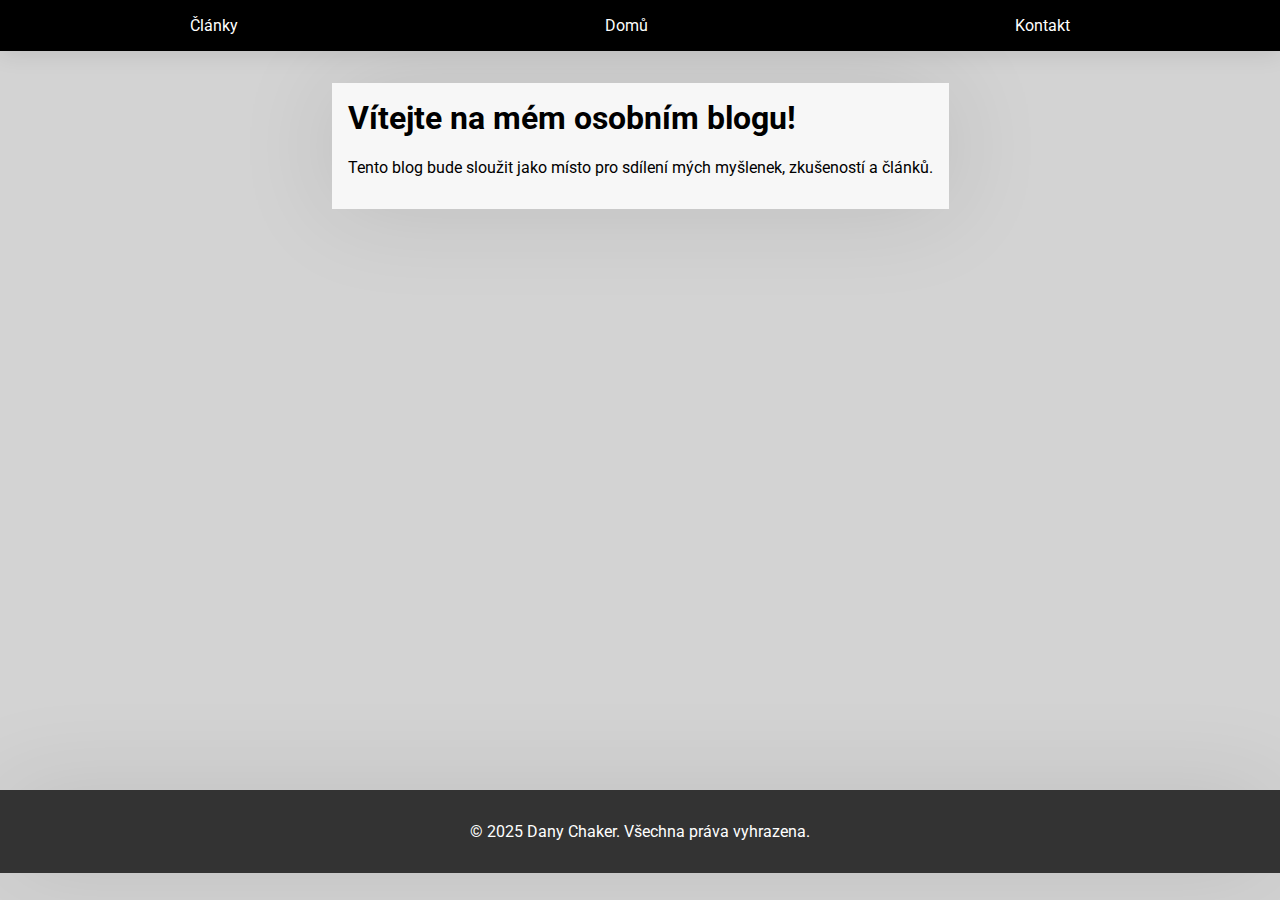
<file: PROJECT/Blog meh/index.html>
<!DOCTYPE html>
<html lang="cs">
<head>
    <title>My Website</title>
    <meta charset="UTF-8">
    <meta name="viewport" content="width=device-width, initial-scale=1.0">
    <link href="https://fonts.googleapis.com/css2?family=Roboto:wght@400;700&display=swap" rel="stylesheet">

    <title>Osobní blog</title>
    <link rel="stylesheet" href="styles.css">
</head>
<body>
    <header>
        <nav>
            <ul>
                <li><a href="clanky.html">Články</a></li>
                <li><a href="index.html">Domů</a></li>
                <li><a href="kontakt.html">Kontakt</a></li>
            </ul>
        </nav>
    </header>
    <main>
        <section>
            <h1>Vítejte na mém osobním blogu!</h1>
            <p>Tento blog bude sloužit jako místo pro sdílení mých myšlenek, zkušeností a článků.</p>
        </section>
    </main>
    <footer>
        <p>&copy; 2025 Dany Chaker. Všechna práva vyhrazena.</p>
    </footer>
</body>
</html>
</file>
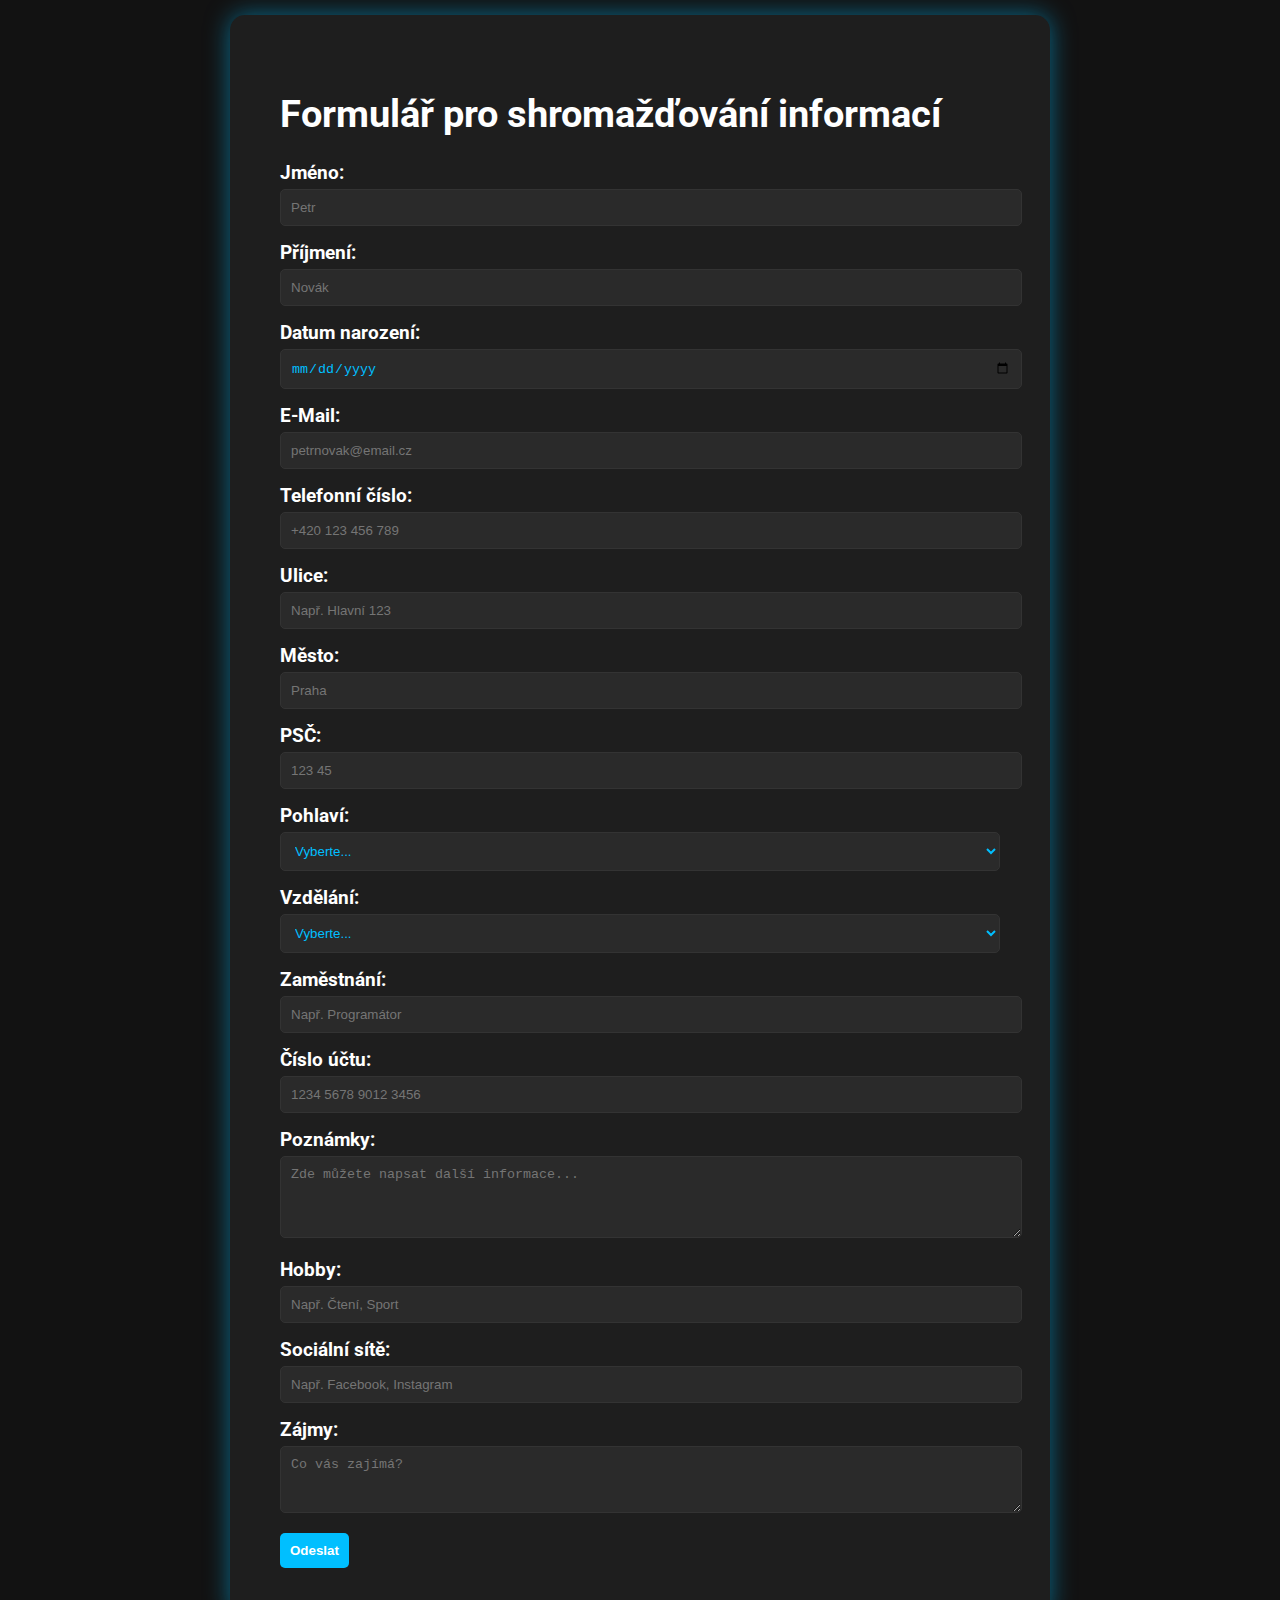
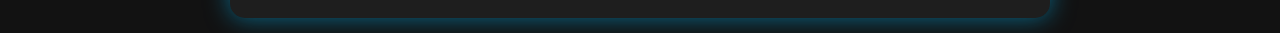
<file: HTML/formular_sigma.html>
<!DOCTYPE html>
<html lang="cs">
<head>
    <meta charset="UTF-8">
    <meta name="viewport" content="width=device-width, initial-scale=1.0">
    <title>Formulář pro shromažďování informací</title>
    <link href="https://fonts.googleapis.com/css2?family=Roboto:wght@400;700&display=swap" rel="stylesheet">
    <style>
        body {
            background-color: #121212;
            color: #ffffff;
            font-family: 'Roboto', sans-serif;
            text-align: center;
            margin: 0;
            padding: 0;
        }
        form {
            display: inline-block;
            background-color: #1e1e1e;
            font-size: larger;
            font-weight: bold;
            margin: 15px;
            padding: 50px;
            border-radius: 15px;
            width: 80vh;
            text-align: left;
            box-shadow: 0 0 25px rgba(0, 191, 255, 0.5);
        }
        div {
            margin-bottom: 15px;
        }
        label {
            display: block;
            margin-bottom: 5px;
            font-weight: 700;
        }
        input, select, textarea {
            width: 100%;
            padding: 10px;
            border-radius: 5px;
            border: 1px solid #333;
            background-color: #2a2a2a;
            color: deepskyblue;
        }
        input:focus, select:focus, textarea:focus {
            border-color: rgb(0, 191, 255);
            outline: none;
        }
        button {
            background-color: deepskyblue;
            color: white;
            padding: 10px;
            border: none;
            border-radius: 5px;
            cursor: pointer;
            font-weight: bold;
            margin-top: 15px;
            transition: background-color 0.3s;
            transition: transform 0.3s;
            margin: 0 auto;
            text-align: center;
        }
        button:hover {
            transform: scale(1.25);
            transition: transform 0.3s;
            box-shadow: 0 0 25px rgba(0, 191, 255, 0.5)
        }
    </style>
</head>
<body>
    <form>
        <h1>Formulář pro shromažďování informací</h1>
        
        <div>
            <label for="jmeno">Jméno:</label>
            <input type="text" id="jmeno" placeholder="Petr" required>
        </div>
        
        <div>
            <label for="prijmeni">Příjmení:</label>
            <input type="text" id="prijmeni" placeholder="Novák" required>
        </div>
        
        <div>
            <label for="narozeni">Datum narození:</label>
            <input type="date" id="narozeni" required>
        </div>
        
        <div>
            <label for="email">E-Mail:</label>
            <input type="email" id="email" placeholder="petrnovak@email.cz" required>
        </div>
        
        <div>
            <label for="telefon">Telefonní číslo:</label>
            <input type="tel" id="telefon" placeholder="+420 123 456 789" required>
        </div>
        
        <div>
            <label for="ulice">Ulice:</label>
            <input type="text" id="ulice" placeholder="Např. Hlavní 123" required>
        </div>
        <div>
            <label for="mesto">Město:</label>
            <input type="text" id="mesto" placeholder="Praha" required>
        </div>
        <div>
            <label for="psc">PSČ:</label>
            <input type="text" id="psc" placeholder="123 45" required>
        </div>
        
        <div>
            <label for="pohlavi">Pohlaví:</label>
            <select id="pohlavi" required>
                <option value="">Vyberte...</option>
                <option value="muz">Muž</option>
                <option value="zena">Žena</option>
                <option value="jine">Jiné</option>
            </select>
        </div>
        
        <div>
            <label for="vzdeleni">Vzdělání:</label>
            <select id="vzdeleni" required>
                <option value="">Vyberte...</option>
                <option value="zakladni">Základní</option>
                <option value="stredni">Střední</option>
                <option value="vyssi">Vyšší odborné</option>
                <option value="vysoke">Vysoké</option>
                <option value="jine">Jiné</option>
            </select>
        </div>
        
        <div>
            <label for="zamestnani">Zaměstnání:</label>
            <input type="text" id="zamestnani" placeholder="Např. Programátor" required>
        </div>
        
        <div>
            <label for="cislouctu">Číslo účtu:</label>
            <input type="text" id="cislouctu" placeholder="1234 5678 9012 3456" required>
        </div>
        
        <div>
            <label for="poznamka">Poznámky:</label>
            <textarea id="poznamka" rows="4" placeholder="Zde můžete napsat další informace..."></textarea>
        </div>
        
        <div>
            <label for="hobby">Hobby:</label>
            <input type="text" id="hobby" placeholder="Např. Čtení, Sport" required>
        </div>
        
        <div>
            <label for="socialni">Sociální sítě:</label>
            <input type="text" id="socialni" placeholder="Např. Facebook, Instagram" required>
        </div>
        
        <div>
            <label for="zajmy">Zájmy:</label>
            <textarea id="zajmy" rows="3" placeholder="Co vás zajímá?"></textarea>
        </div>
        
        <button type="submit" id="odeslat">Odeslat</button>
    </form>
</body>
</html>
</file>
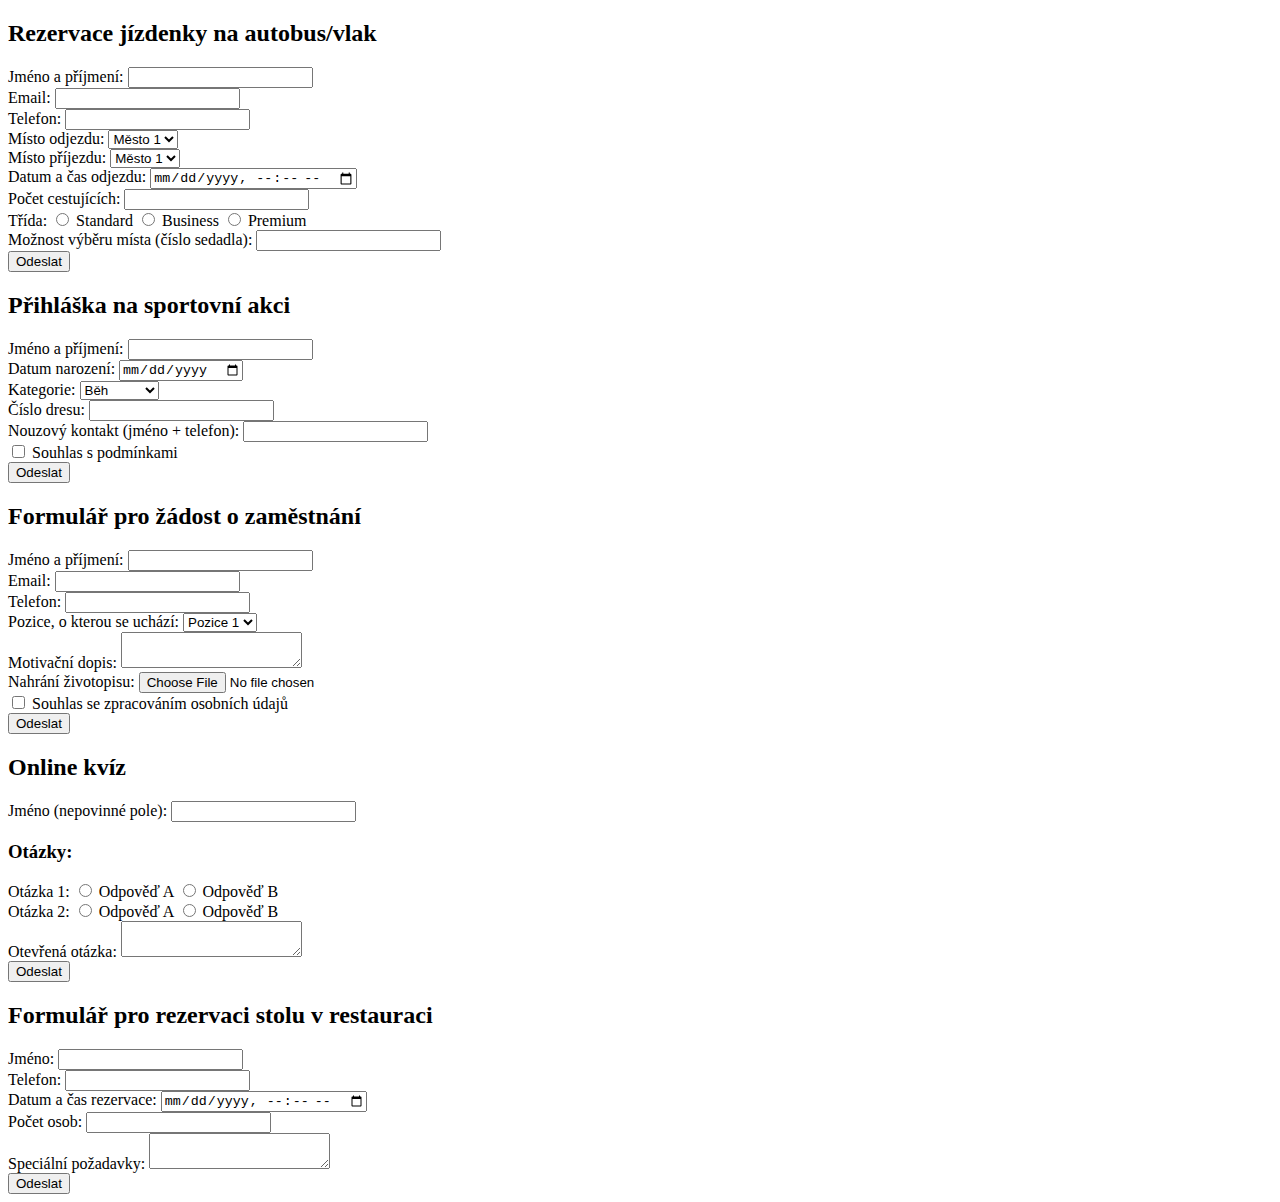
<file: HTML/formular_ukoly.html>
<!DOCTYPE html>
<html lang="cs">
<head>
    <meta charset="UTF-8">
    <meta name="viewport" content="width=device-width, initial-scale=1.0">
    <title>Formuláře</title>
</head>
<body>

<h2>Rezervace jízdenky na autobus/vlak</h2>
<form>
    <label for="name">Jméno a příjmení:</label>
    <input type="text" id="name" name="name" required><br>

    <label for="email">Email:</label>
    <input type="email" id="email" name="email" required><br>

    <label for="phone">Telefon:</label>
    <input type="tel" id="phone" name="phone" required><br>

    <label for="departure">Místo odjezdu:</label>
    <select id="departure" name="departure" required>
        <option value="mesto1">Město 1</option>
        <option value="mesto2">Město 2</option>
    </select><br>

    <label for="arrival">Místo příjezdu:</label>
    <select id="arrival" name="arrival" required>
        <option value="mesto1">Město 1</option>
        <option value="mesto2">Město 2</option>
    </select><br>

    <label for="date">Datum a čas odjezdu:</label>
    <input type="datetime-local" id="date" name="date" required><br>

    <label for="passengers">Počet cestujících:</label>
    <input type="number" id="passengers" name="passengers" required><br>

    <label>Třída:</label>
    <input type="radio" id="standard" name="class" value="standard" required>
    <label for="standard">Standard</label>
    <input type="radio" id="business" name="class" value="business">
    <label for="business">Business</label>
    <input type="radio" id="premium" name="class" value="premium">
    <label for="premium">Premium</label><br>

    <label for="seat">Možnost výběru místa (číslo sedadla):</label>
    <input type="text" id="seat" name="seat"><br>

    <button type="submit">Odeslat</button>
</form>

<h2>Přihláška na sportovní akci</h2>
<form>
    <label for="name">Jméno a příjmení:</label>
    <input type="text" id="name" name="name" required><br>

    <label for="dob">Datum narození:</label>
    <input type="date" id="dob" name="dob" required><br>

    <label for="category">Kategorie:</label>
    <select id="category" name="category" required>
        <option value="beh">Běh</option>
        <option value="plavani">Plavání</option>
        <option value="cyklistika">Cyklistika</option>
    </select><br>

    <label for="jersey">Číslo dresu:</label>
    <input type="text" id="jersey" name="jersey"><br>

    <label for="emergency_contact">Nouzový kontakt (jméno + telefon):</label>
    <input type="text" id="emergency_contact" name="emergency_contact" required><br>

    <input type="checkbox" id="terms" name="terms" required>
    <label for="terms">Souhlas s podmínkami</label><br>

    <button type="submit">Odeslat</button>
</form>

<h2>Formulář pro žádost o zaměstnání</h2>
<form>
    <label for="name">Jméno a příjmení:</label>
    <input type="text" id="name" name="name" required><br>

    <label for="email">Email:</label>
    <input type="email" id="email" name="email" required><br>

    <label for="phone">Telefon:</label>
    <input type="tel" id="phone" name="phone" required><br>

    <label for="position">Pozice, o kterou se uchází:</label>
    <select id="position" name="position" required>
        <option value="pozice1">Pozice 1</option>
        <option value="pozice2">Pozice 2</option>
    </select><br>

    <label for="cover_letter">Motivační dopis:</label>
    <textarea id="cover_letter" name="cover_letter" required></textarea><br>

    <label for="resume">Nahrání životopisu:</label>
    <input type="file" id="resume" name="resume" required><br>

    <input type="checkbox" id="data_processing" name="data_processing" required>
    <label for="data_processing">Souhlas se zpracováním osobních údajů</label><br>

    <button type="submit">Odeslat</button>
</form>

<h2>Online kvíz</h2>
<form>
    <label for="name">Jméno (nepovinné pole):</label>
    <input type="text" id="name" name="name"><br>

    <h3>Otázky:</h3>
    <label for="question1">Otázka 1:</label>
    <input type="radio" id="q1a" name="question1" value="a">
    <label for="q1a">Odpověď A</label>
    <input type="radio" id="q1b" name="question1" value="b">
    <label for="q1b">Odpověď B</label><br>

    <label for="question2">Otázka 2:</label>
    <input type="radio" id="q2a" name="question2" value="a">
    <label for="q2a">Odpověď A</label>
    <input type="radio" id="q2b" name="question2" value="b">
    <label for="q2b">Odpověď B</label><br>

    <label for="open_question">Otevřená otázka:</label>
    <textarea id="open_question" name="open_question"></textarea><br>

    <button type="submit">Odeslat</button>
</form>

<h2>Formulář pro rezervaci stolu v restauraci</h2>
<form>
    <label for="name">Jméno:</label>
    <input type="text" id="name" name="name" required><br>

    <label for="phone">Telefon:</label>
    <input type="tel" id="phone" name="phone" required><br>

    <label for="reservation_date">Datum a čas rezervace:</label>
    <input type="datetime-local" id="reservation_date" name="reservation_date" required><br>

    <label for="number_of_people">Počet osob:</label>
    <input type="number" id="number_of_people" name="number_of_people" required><br>

    <label for="special_requests">Speciální požadavky:</label>
    <textarea id="special_requests" name="special_requests"></textarea><br>

    <button type="submit">Odeslat</button>
</form>

</body>
</html>
</file>
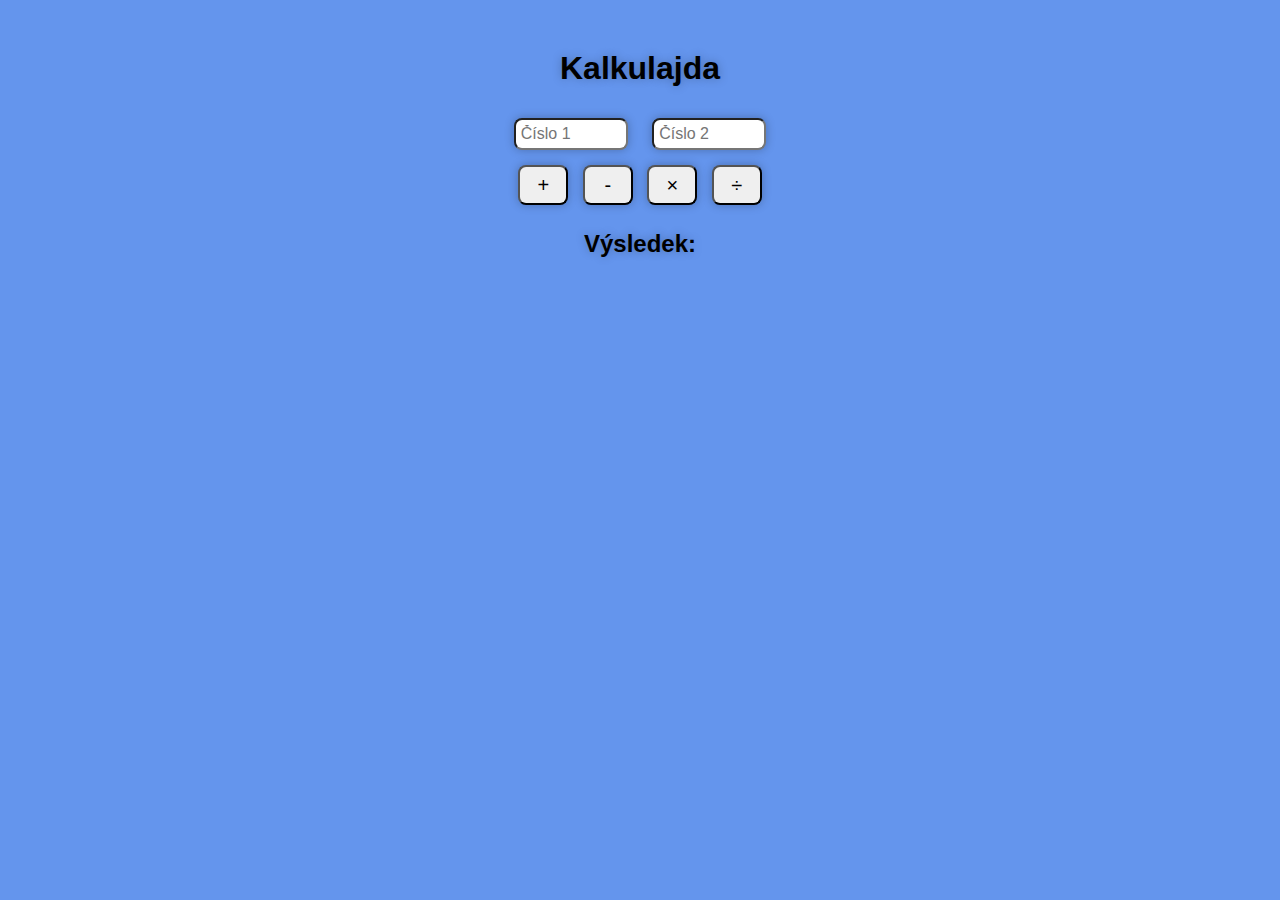
<file: HTML/kalkulajda.html>
<!DOCTYPE html>
<html lang="cs">
<head>
    <meta charset="UTF-8">
    <meta name="viewport" content="width=device-width, initial-scale=1.0">
    <title>Kalkulajda</title>
    <style>
        body {
            font-family: Arial, sans-serif;
            text-align: center;
            margin-top: 50px;
            background-color: cornflowerblue;
            text-shadow: 0 0 10px rgba(0, 0, 0, 0.25);
        }
        input {
            width: 100px;
            margin: 10px;
            padding: 5px;
            font-size: 16px;
            border-radius: 8px;
            box-shadow: 0 0 10px rgba(0, 0, 0, 0.25);
        }
            button {
            width: 50px;
            height: 40px;
            margin: 5px;
            font-size: 20px;
            cursor: pointer;
            border-radius: 8px;
            box-shadow: 0 0 10px rgba(0, 0, 0, 0.25);
        }
        #result {
            margin-top: 20px;
            font-size: 24px;
            font-weight: bold;
        }
    </style>
    <script>
        function calculate(operator) {
            const num1 = parseFloat(document.getElementById('num1').value);
            const num2 = parseFloat(document.getElementById('num2').value);
            let result;

            if (isNaN(num1) || isNaN(num2)) {
                result = 'Zadejte prosím obě čísla!';
            }
            else {
                switch (operator) {
                    case '+':
                        result = num1 + num2;
                        break;
                    case '-':
                        result = num1 - num2;
                        break;
                    case '*':
                        result = num1 * num2;
                        break;
                    case '/':
                        if (num2 === 0) {
                        result = 'Nelze dělit nulou!';
                        }
                        else {
                        result = num1 / num2;
                        }
                        break;
                    default:
                        result = 'Neplatná operace';
                }
            }
            document.getElementById('result').textContent = 'Výsledek: ' + result;
        }
    </script>
</head>
<body>
    <h1>Kalkulajda</h1>

    <input type="number" id="num1" placeholder="Číslo 1">
    <input type="number" id="num2" placeholder="Číslo 2">
    <div>
        <button onclick="calculate('+')">+</button>
        <button onclick="calculate('-')">-</button>
        <button onclick="calculate('*')">×</button>
        <button onclick="calculate('/')">÷</button>
    </div>

    <div id="result">Výsledek: </div>


</body>
</html>
</file>
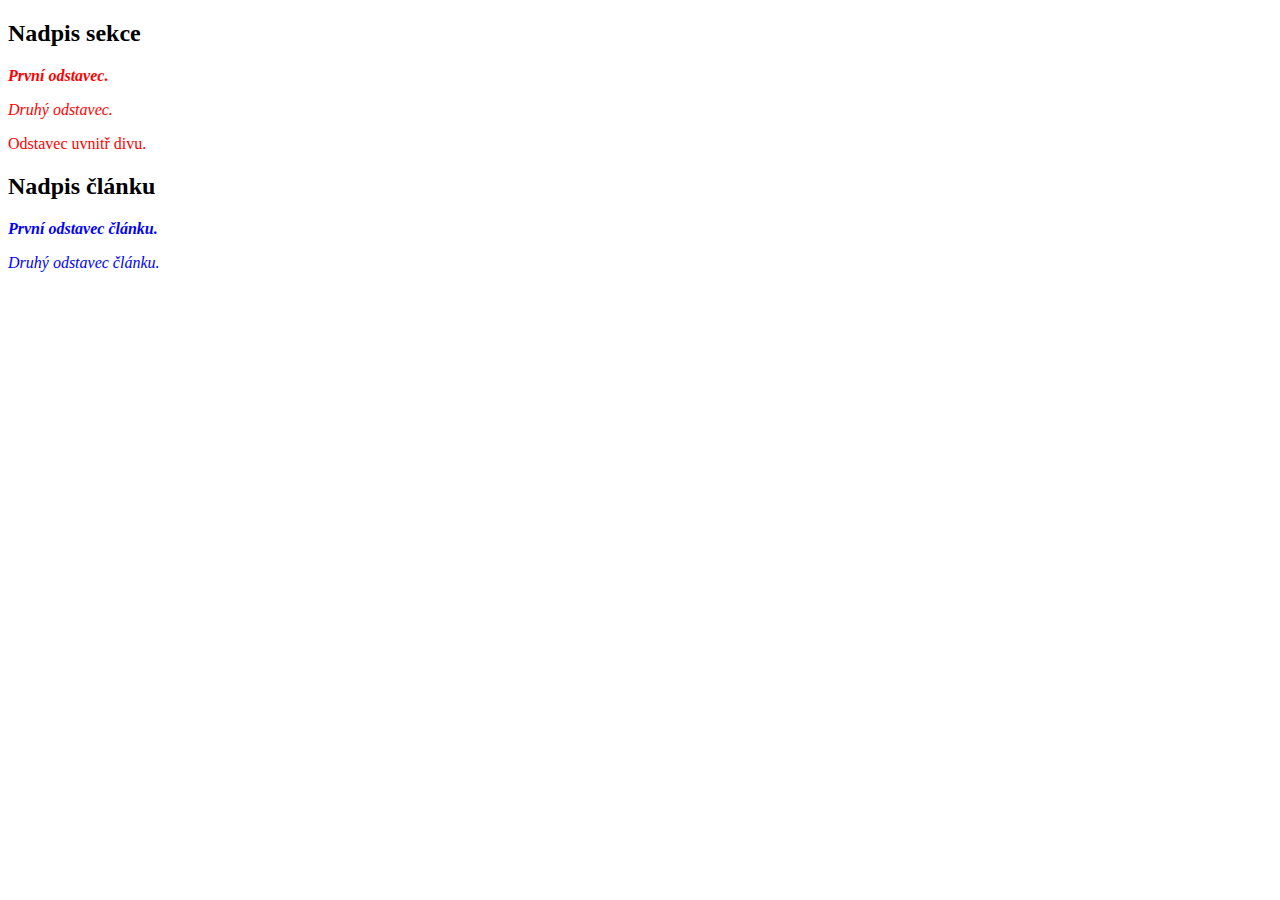
<file: HTML/kombinatory.html>
<!DOCTYPE html>
<html lang="cs">
<head>
    <meta charset="UTF-8">
    <meta name="viewport" content="width=device-width, initial-scale=1.0">
    <title>Kombinátory v CSS</title>
    <style>
        /* 1. Potomkový selektor */
        section p {
            color: red;
        }

        /* 2. Dětský selektor */
        article > p {
            color: blue;
        }

        /* 3. Sousední sourozenecký selektor */
        h2 + p {
            font-weight: bold;
        }

        /* 4. Obecný sourozenecký selektor */
        h2 ~ p {
            font-style: italic;
        }
    </style>
</head>
<body>
    <section>
        <h2>Nadpis sekce</h2>
        <p>První odstavec.</p>
        <p>Druhý odstavec.</p>
        <div>
            <p>Odstavec uvnitř divu.</p>
        </div>
    </section>

    <article>
        <h2>Nadpis článku</h2>
        <p>První odstavec článku.</p>
        <p>Druhý odstavec článku.</p>
    </article>
</body>
</html>
</file>
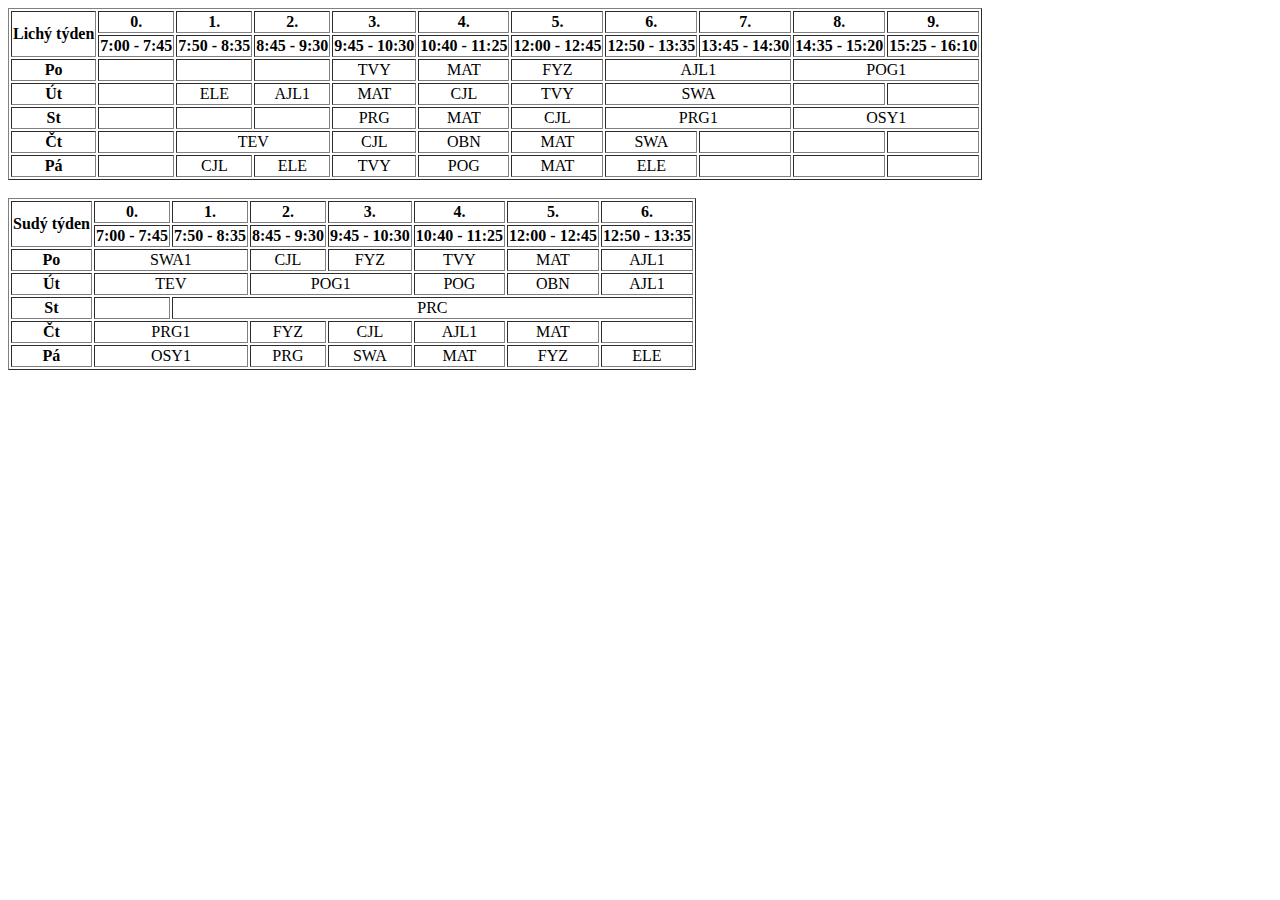
<file: HTML/rozvrh.html>
<!DOCTYPE html>
<html lang="en">
<head>
    <meta charset="UTF-8">
    <meta name="viewport" content="width=device-width, initial-scale=1.0">
    <title>Rozvrh IT2B</title>
</head>
<body>
    <table border="1" style="text-align: center">
        <tr>
            <th rowspan="2">Lichý týden</th>
            <th>0.</th>
            <th>1.</th>
            <th>2.</th>
            <th>3.</th>
            <th>4.</th>
            <th>5.</th>
            <th>6.</th>
            <th>7.</th>
            <th>8.</th>
            <th>9.</th>
        </tr>
        <tr>
            <th>7:00 - 7:45</th>
            <th>7:50 - 8:35</th>
            <th>8:45 - 9:30</th>
            <th>9:45 - 10:30</th>
            <th>10:40 - 11:25</th>
            <th>12:00 - 12:45</th>
            <th>12:50 - 13:35</th>
            <th>13:45 - 14:30</th>
            <th>14:35 - 15:20</th>
            <th>15:25 - 16:10</th>
        </tr>
        <tr>
            <th>Po</th>
            <td> </td>
            <td> </td>
            <td> </td>
            <td>TVY</td>
            <td>MAT</td>
            <td>FYZ</td>
            <td colspan="2">AJL1</td>
            <td colspan="2">POG1</td>
        </tr>
        <tr>
            <th>Út</th>
            <td> </td>
            <td>ELE</td>
            <td>AJL1</td>
            <td>MAT</td>
            <td>CJL</td>
            <td>TVY</td>
            <td colspan="2">SWA</td>
            <td> </td>
            <td> </td>
        </tr>
        <tr>
            <th>St</th>
            <td> </td>
            <td> </td>
            <td> </td>
            <td>PRG</td>
            <td>MAT</td>
            <td>CJL</td>
            <td colspan="2">PRG1</td>
            <td colspan="2">OSY1</td>
        </tr>
        <tr>
            <th>Čt</th>
            <td> </td>
            <td colspan="2">TEV</td>
            <td>CJL</td>
            <td>OBN</td>
            <td>MAT</td>
            <td>SWA</td>
            <td> </td>
            <td> </td>
            <td> </td>
        </tr>
        <tr>
            <th>Pá</th>
            <td> </td>
            <td>CJL</td>
            <td>ELE</td>
            <td>TVY</td>
            <td>POG</td>
            <td>MAT</td>
            <td>ELE</td>
            <td> </td>
            <td> </td>
            <td> </td>
        </tr>
    </table><br>

    <table border="1" style="text-align: center">
        <tr>
            <th rowspan="2">Sudý týden</th>
            <th>0.</th>
            <th>1.</th>
            <th>2.</th>
            <th>3.</th>
            <th>4.</th>
            <th>5.</th>
            <th>6.</th>
        </tr>
        <tr>
            <th>7:00 - 7:45</th>
            <th>7:50 - 8:35</th>
            <th>8:45 - 9:30</th>
            <th>9:45 - 10:30</th>
            <th>10:40 - 11:25</th>
            <th>12:00 - 12:45</th>
            <th>12:50 - 13:35</th>
        </tr>
        <tr>
            <th>Po</th>
            <td colspan="2">SWA1</td>
            <td>CJL</td>
            <td>FYZ</td>
            <td>TVY</td>
            <td>MAT</td>
            <td>AJL1</td>
        </tr>
        <tr>
            <th>Út</th>
            <td colspan="2">TEV</td>
            <td colspan="2">POG1</td>
            <td>POG</td>
            <td>OBN</td>
            <td>AJL1</td>
        </tr>
        <tr>
            <th>St</th>
            <td></td>
            <td colspan="6">PRC</td>
        </tr>
        <tr>
            <th>Čt</th>
            <td colspan="2">PRG1</td>
            <td>FYZ</td>
            <td>CJL</td>
            <td>AJL1</td>
            <td>MAT</td>
            <td></td>
        </tr>
        <tr>
            <th>Pá</th>
            <td colspan="2">OSY1</td>
            <td>PRG</td>
            <td>SWA</td>
            <td>MAT</td>
            <td>FYZ</td>
            <td>ELE</td>
        </tr>
    </table><br>
</body>
</html>
</file>
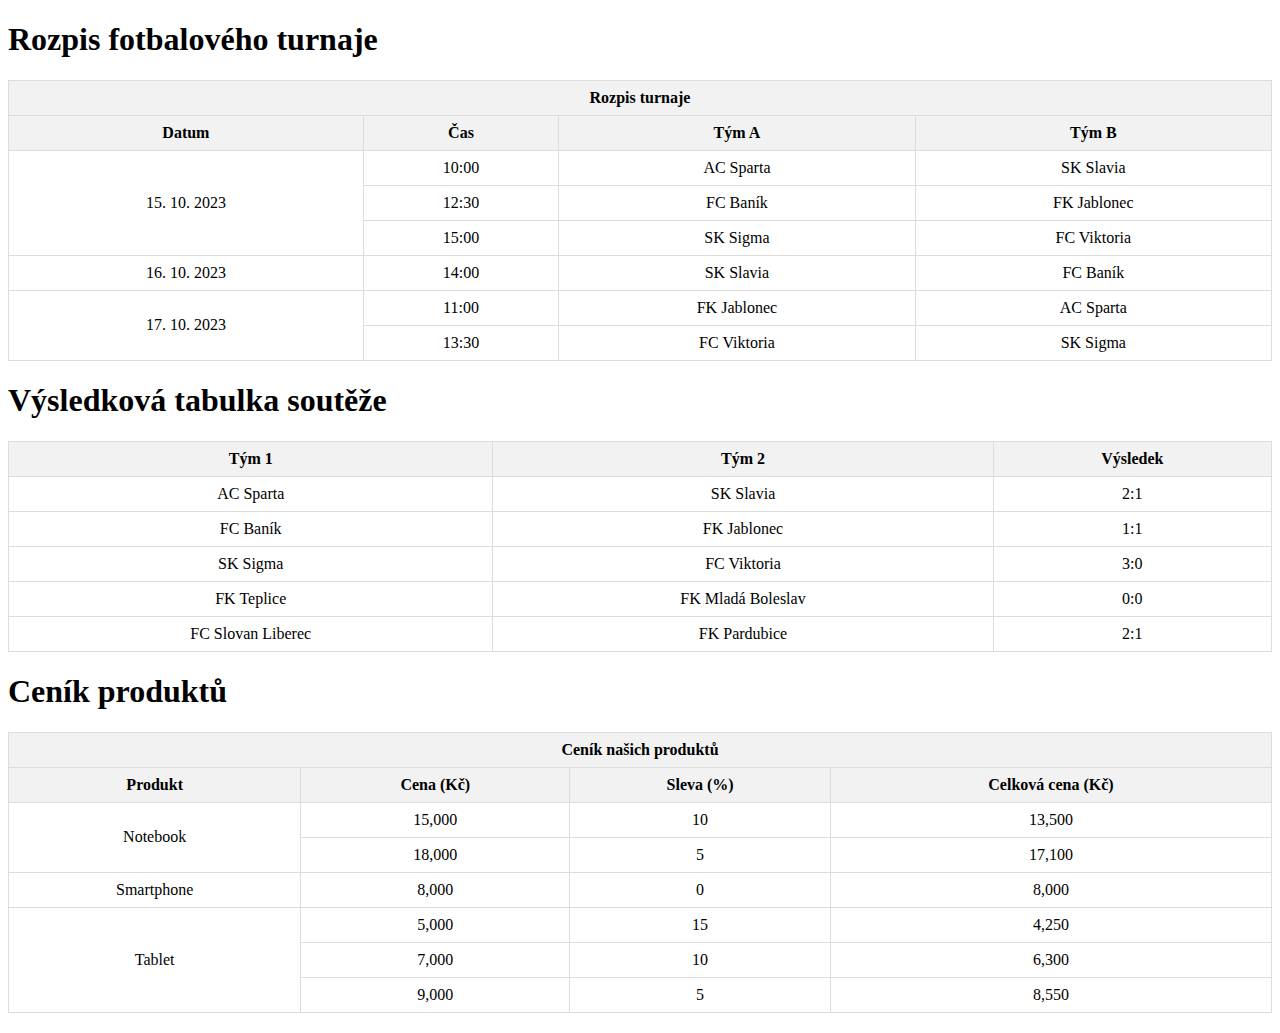
<file: HTML/tabulka_fotbal.html>
<!DOCTYPE html>
<html lang="cs">
<head>
    <meta charset="UTF-8">
    <meta name="viewport" content="width=device-width, initial-scale=1.0">
    <title>Výsledková tabulka</title>
    <style>
        table {
            width: 100%;
            border-collapse: collapse;
            margin: 20px 0;
        }
        th, td {
            border: 1px solid #ddd;
            padding: 8px;
            text-align: center;
        }
        th {
            background-color: #f2f2f2;
        }
    </style>
</head>
<body>
    <h1>Rozpis fotbalového turnaje</h1>
    <table>
        <thead>
            <tr>
                <th colspan="4">Rozpis turnaje</th>
            </tr>
            <tr>
                <th>Datum</th>
                <th>Čas</th>
                <th>Tým A</th>
                <th>Tým B</th>
            </tr>
        </thead>
        <tbody>
            <tr>
                <td rowspan="3">15. 10. 2023</td>
                <td>10:00</td>
                <td>AC Sparta</td>
                <td>SK Slavia</td>
            </tr>
            <tr>
                <td>12:30</td>
                <td>FC Baník</td>
                <td>FK Jablonec</td>
            </tr>
            <tr>
                <td>15:00</td>
                <td>SK Sigma</td>
                <td>FC Viktoria</td>
            </tr>
            <tr>
                <td>16. 10. 2023</td>
                <td>14:00</td>
                <td>SK Slavia</td>
                <td>FC Baník</td>
            </tr>
            <tr>
                <td rowspan="2">17. 10. 2023</td>
                <td>11:00</td>
                <td>FK Jablonec</td>
                <td>AC Sparta</td>
            </tr>
            <tr>
                <td>13:30</td>
                <td>FC Viktoria</td>
                <td>SK Sigma</td>
            </tr>
        </tbody>
    </table>

    <h1>Výsledková tabulka soutěže</h1>
    <table>
        <thead>
            <tr>
                <th>Tým 1</th>
                <th>Tým 2</th>
                <th>Výsledek</th>
            </tr>
        </thead>
        <tbody>
            <tr>
                <td>AC Sparta</td>
                <td>SK Slavia</td>
                <td>2:1</td>
            </tr>
            <tr>
                <td>FC Baník</td>
                <td>FK Jablonec</td>
                <td colspan="1">1:1</td>
            </tr>
            <tr>
                <td>SK Sigma</td>
                <td>FC Viktoria</td>
                <td>3:0</td>
            </tr>
            <tr>
                <td>FK Teplice</td>
                <td>FK Mladá Boleslav</td>
                <td colspan="1">0:0</td>
            </tr>
            <tr>
                <td>FC Slovan Liberec</td>
                <td>FK Pardubice</td>
                <td>2:1</td>
            </tr>
        </tbody>
    </table>

    <h1>Ceník produktů</h1>
    <table>
        <thead>
            <tr>
                <th colspan="4">Ceník našich produktů</th>
            </tr>
            <tr>
                <th>Produkt</th>
                <th>Cena (Kč)</th>
                <th>Sleva (%)</th>
                <th>Celková cena (Kč)</th>
            </tr>
        </thead>
        <tbody>
            <tr>
                <td rowspan="2">Notebook</td>
                <td>15,000</td>
                <td>10</td>
                <td>13,500</td>
            </tr>
            <tr>
                <td>18,000</td>
                <td>5</td>
                <td>17,100</td>
            </tr>
            <tr>
                <td>Smartphone</td>
                <td>8,000</td>
                <td>0</td>
                <td>8,000</td>
            </tr>
            <tr>
                <td rowspan="3">Tablet</td>
                <td>5,000</td>
                <td>15</td>
                <td>4,250</td>
            </tr>
            <tr>
                <td>7,000</td>
                <td>10</td>
                <td>6,300</td>
            </tr>
            <tr>
                <td>9,000</td>
                <td>5</td>
                <td>8,550</td>
            </tr>
        </tbody>
    </table>
</body>
</html>
</file>
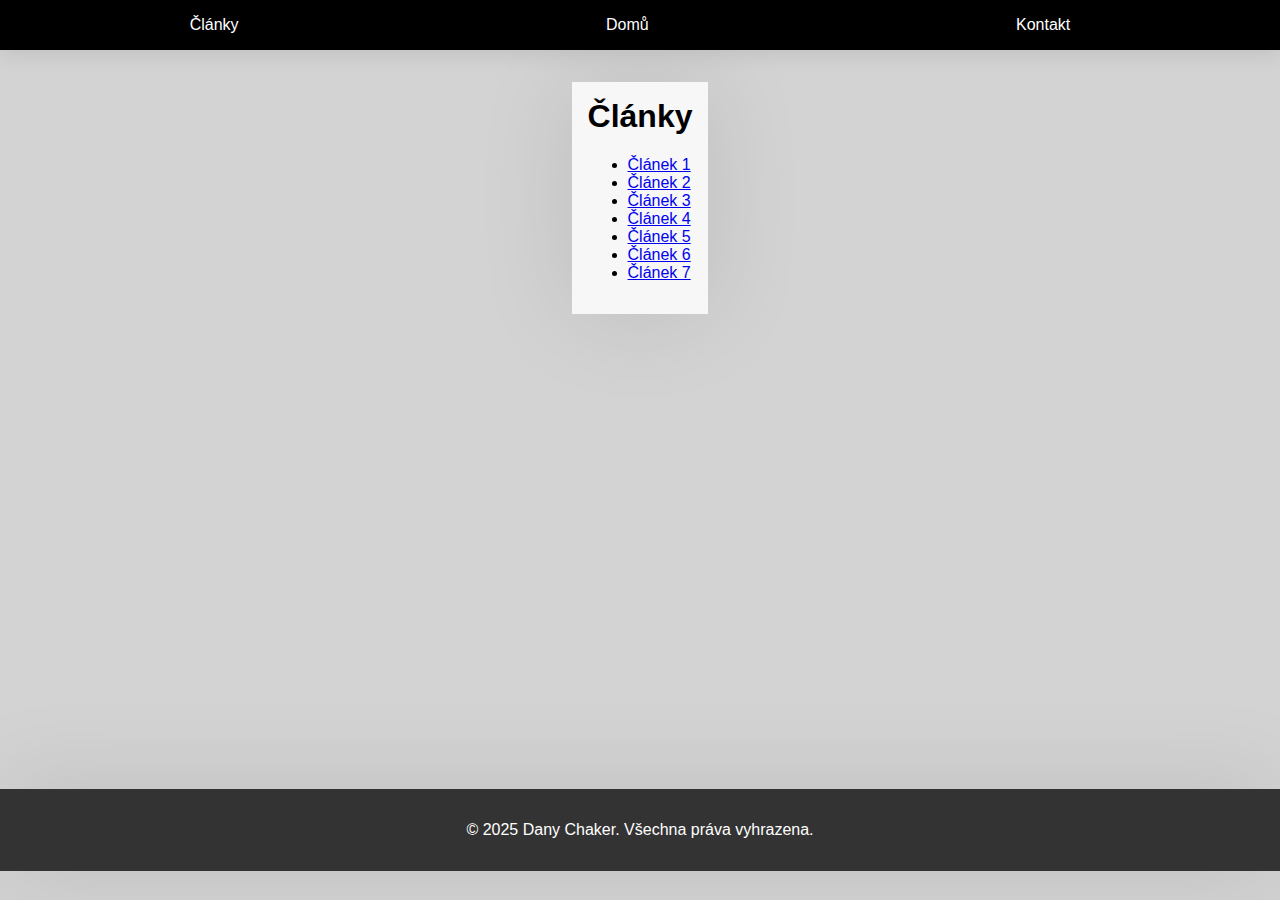
<file: PROJECT/Blog meh/clanky.html>
<!DOCTYPE html>
<html lang="cs">
<head>
    <meta charset="UTF-8">
    <meta name="viewport" content="width=device-width, initial-scale=1.0">
    <title>Články</title>
    <link rel="stylesheet" href="styles.css">
</head>
<body>
    <header>
        <nav>
            <ul>
                <li><a href="clanky.html">Články</a></li>
                <li><a href="index.html">Domů</a></li>
                <li><a href="kontakt.html">Kontakt</a></li>
            </ul>
        </nav>
    </header>
    <main>
        <section>
            <h1>Články</h1>
            <ul>
                <li><a href="clanek1.html">Článek 1</a></li>
                <li><a href="clanek2.html">Článek 2</a></li>
                <li><a href="clanek2.html">Článek 3</a></li>
                <li><a href="clanek2.html">Článek 4</a></li>
                <li><a href="clanek2.html">Článek 5</a></li>
                <li><a href="clanek2.html">Článek 6</a></li>
                <li><a href="clanek2.html">Článek 7</a></li>
            </ul>
        </section>
    </main>
    <footer>
        <p>&copy; 2025 Dany Chaker. Všechna práva vyhrazena.</p>
    </footer>
</body>
</html>
</file>
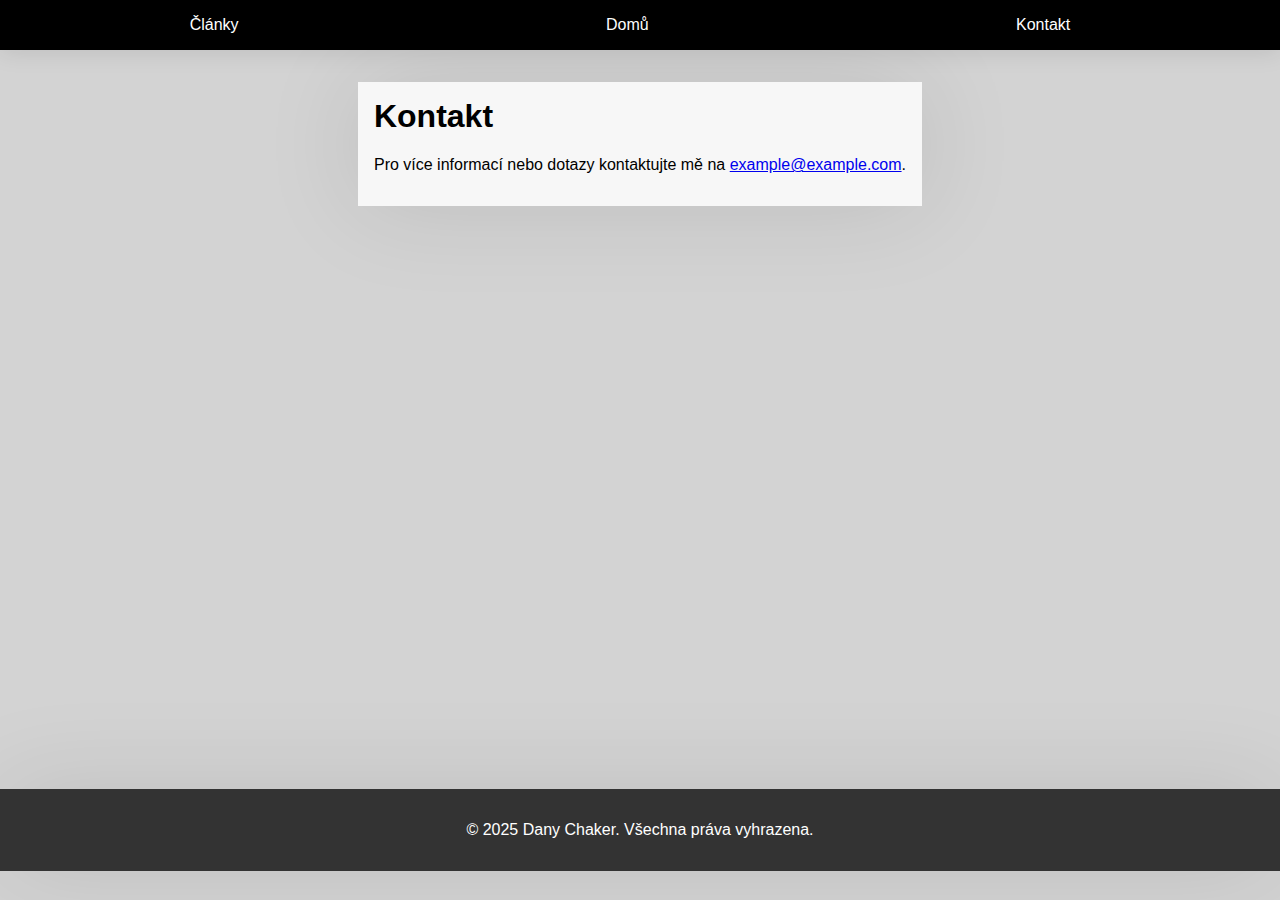
<file: PROJECT/Blog meh/kontakt.html>
<!DOCTYPE html>
<html lang="cs">
<head>
    <meta charset="UTF-8">
    <meta name="viewport" content="width=device-width, initial-scale=1.0">
    <title>Kontakt</title>
    <link rel="stylesheet" href="styles.css">
</head>
<body>
    <header>
        <nav>
            <ul>
                <li><a href="clanky.html">Články</a></li>
                <li><a href="index.html">Domů</a></li>
                <li><a href="kontakt.html">Kontakt</a></li>
            </ul>
        </nav>
    </header>
    <main>
        <section>
            <h1>Kontakt</h1>
            <p>Pro více informací nebo dotazy kontaktujte mě na <a href="mailto:example@example.com">example@example.com</a>.</p>
        </section>
    </main>
    <footer>
        <p>&copy; 2025 Dany Chaker. Všechna práva vyhrazena.</p>
    </footer>
</body>
</html>
</file>
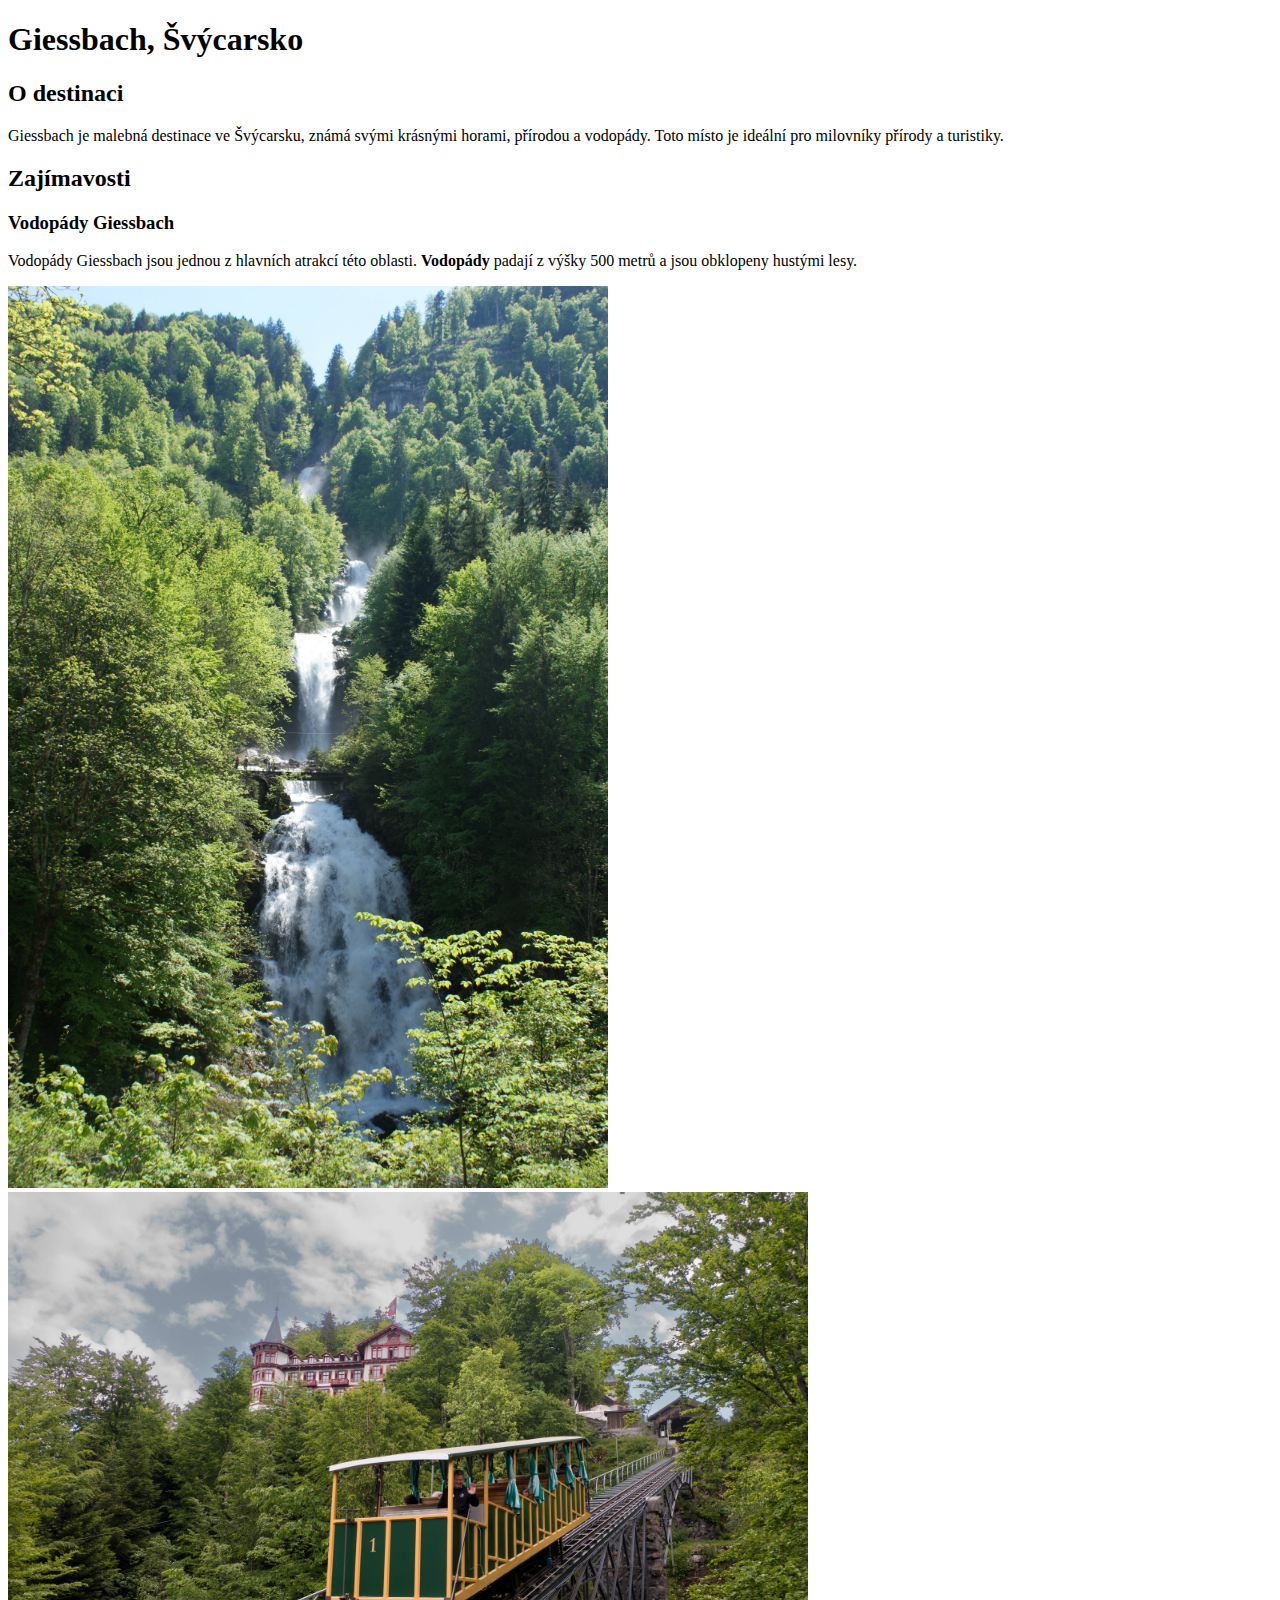
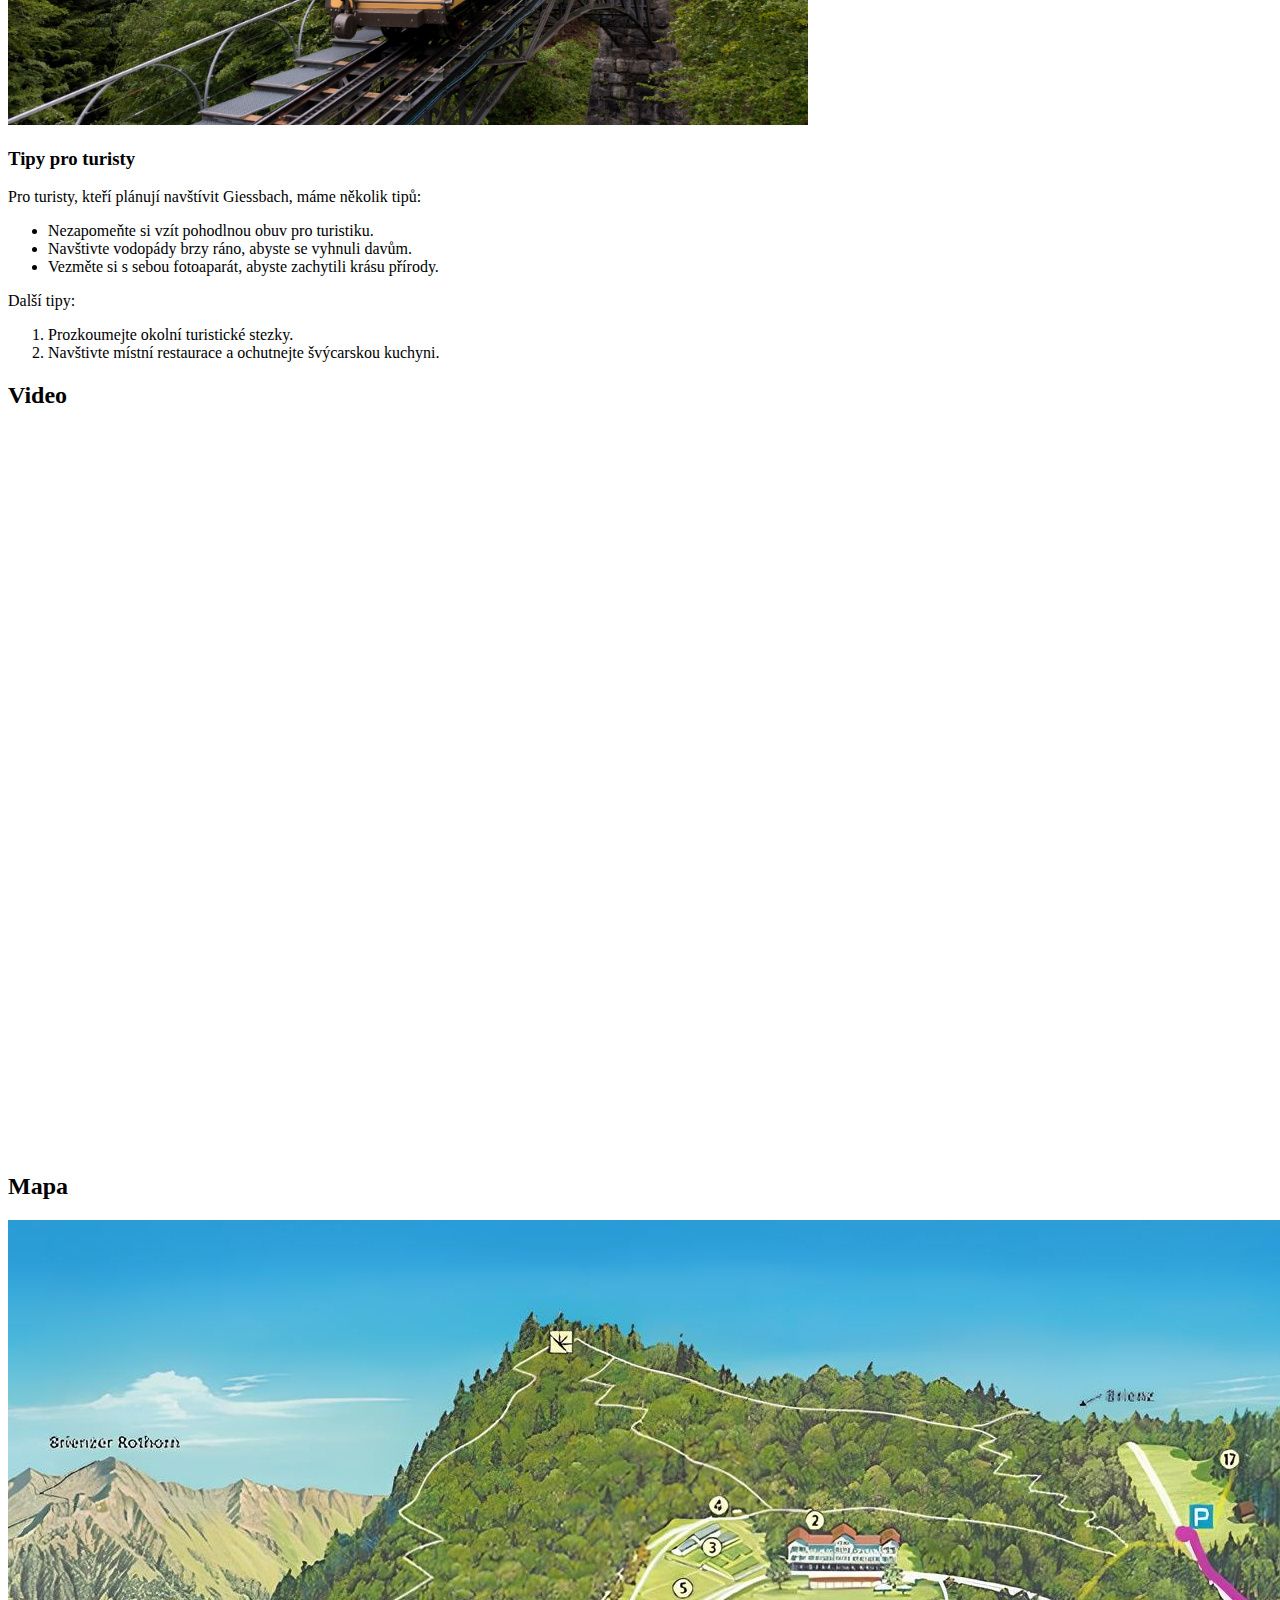
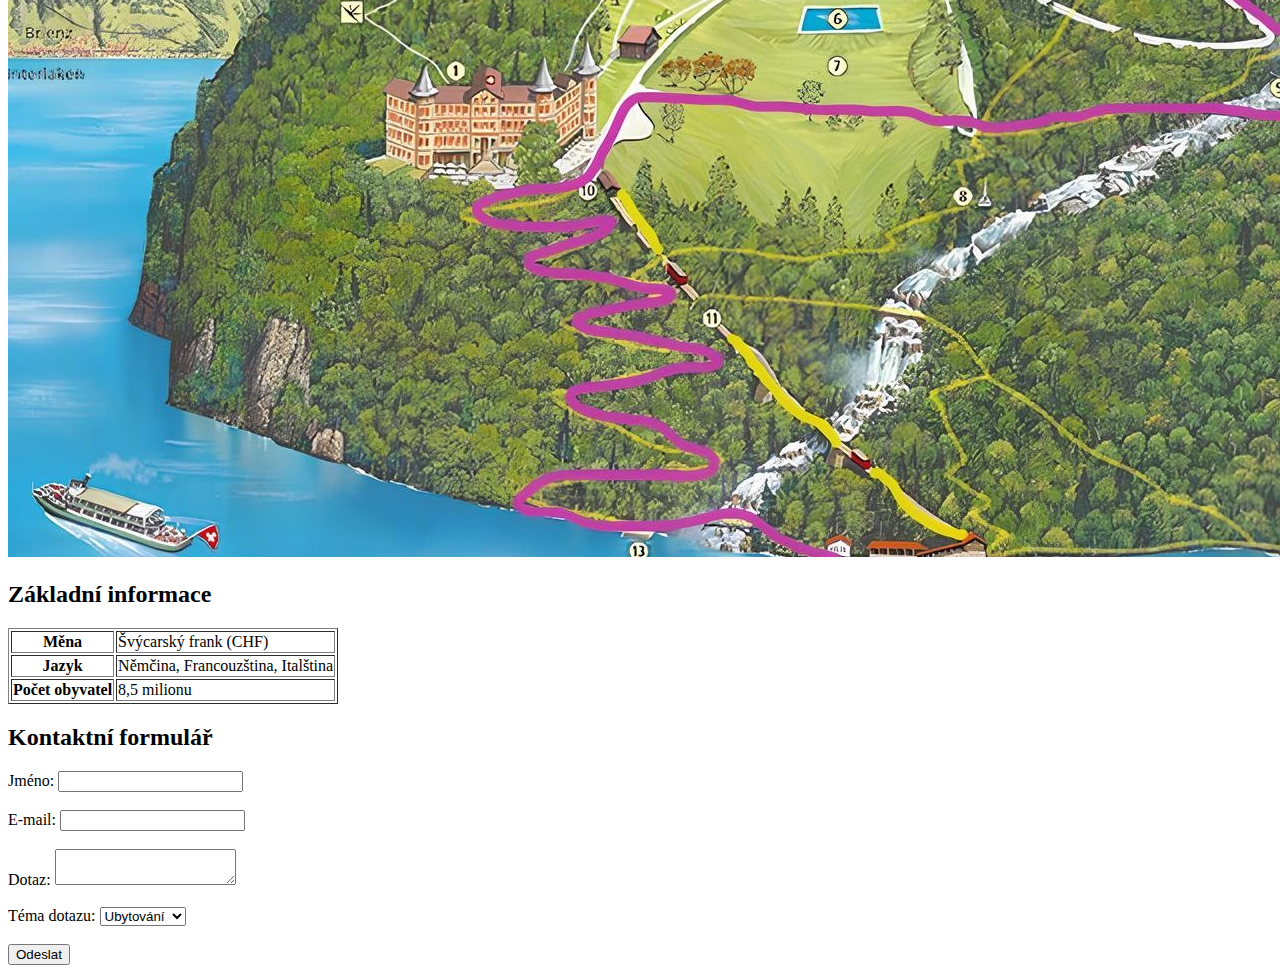
<file: PROJECT/Swiss/home.html>
<!DOCTYPE html>
<html lang="cs">
<head>
    <meta charset="UTF-8">
    <title>Giessbach</title>
</head>
<body>
    <h1>Giessbach, Švýcarsko</h1>
    <h2>O destinaci</h2>
    <p>Giessbach je malebná destinace ve Švýcarsku, známá svými krásnými horami, přírodou a vodopády. Toto místo je ideální pro milovníky přírody a turistiky.</p>
    
    <h2>Zajímavosti</h2>
    <h3>Vodopády Giessbach</h3>
    <p>Vodopády Giessbach jsou jednou z hlavních atrakcí této oblasti. <strong>Vodopády</strong> padají z výšky 500 metrů a jsou obklopeny hustými lesy.</p>
    <img src="vodopady.jpg" alt="Vodopády Giessbach" width="600">
    <img src="hotel.jpg" alt="Hotel Giessbach" width="800">
    
    <h3>Tipy pro turisty</h3>
    <p>Pro turisty, kteří plánují navštívit Giessbach, máme několik tipů:</p>
    <ul>
        <li>Nezapomeňte si vzít pohodlnou obuv pro turistiku.</li>
        <li>Navštivte vodopády brzy ráno, abyste se vyhnuli davům.</li>
        <li>Vezměte si s sebou fotoaparát, abyste zachytili krásu přírody.</li>
    </ul>
    <p>Další tipy:</p>
    <ol>
        <li>Prozkoumejte okolní turistické stezky.</li>
        <li>Navštivte místní restaurace a ochutnejte švýcarskou kuchyni.</li>
    </ol>
    
    <h2>Video</h2>
    <iframe width="1280" height="720"
    src="https://www.youtube.com/embed/SfdFqiw4UHw"
    title="Grandhotel Giessbach" frameborder="0"
    allow="accelerometer; autoplay; clipboard-write; encrypted-media; gyroscope; picture-in-picture; web-share"
    referrerpolicy="strict-origin-when-cross-origin"></iframe>
    
    <h2>Mapa</h2>
    <img src="mapa.jpg" alt="Mapa Giessbachu" usemap="#giessbachmap">
    <map name="#giessbachmap">
        <area target="" alt="Grandhotel Giessbach" title="Grandhotel Giessbach" href="https://www.giessbach.ch/en" coords="621,570,353,414" shape="rect">
        <area target="" alt="Giessbach Vodopády" title="Giessbach Vodopády" href="https://www.myswitzerland.com/en/experiences/giessbach-falls-and-hotel-giessbach/" coords="674,905,796,783,847,751,882,647,1255,453,1498,17,1556,58,1444,351,1333,491,959,689,926,799,770,920" shape="poly">
        <area target="" alt="Rothorn" title="Rothorn" href="https://en.wikipedia.org/wiki/Brienzer_Rothorn" coords="119,252,133" shape="circle">
    </map>
    
    <h2>Základní informace</h2>
    <table border="1">
        <tr>
            <th>Měna</th>
            <td>Švýcarský frank (CHF)</td>
        </tr>
        <tr>
            <th>Jazyk</th>
            <td>Němčina, Francouzština, Italština</td>
        </tr>
        <tr>
            <th>Počet obyvatel</th>
            <td>8,5 milionu</td>
        </tr>
    </table>
    
    <h2>Kontaktní formulář</h2>
    <form action="/submit_form" method="post">
        <label for="name">Jméno:</label>
        <input type="text" id="name" name="name"><br><br>
        <label for="email">E-mail:</label>
        <input type="email" id="email" name="email"><br><br>
        <label for="question">Dotaz:</label>
        <textarea id="question" name="question"></textarea><br><br>
        <label for="topic">Téma dotazu:</label>
        <select id="topic" name="topic">
            <option value="ubytovani">Ubytování</option>
            <option value="stravovani">Stravování</option>
            <option value="aktivity">Aktivity</option>
        </select><br><br>
        <button type="submit">Odeslat</button>
    </form>
</body>
</html>
</file>
<file: PROJECT/Blog meh/styles.css>
* {
    font-family: 'Roboto', sans-serif;
}

body {
    font-family: Arial, sans-serif;
    margin: 0;
    padding: 0;
}

nav {
    background-color: #000000;
    top: 0;
    min-width: 100vh;
    padding: 1em;
    box-shadow: 0 2px 25px rgba(0, 0, 0, 0.1);
    z-index: 1000;
}

body {
    background-color: #d3d3d3;
}


nav ul {
    list-style: none;
    margin: 0;
    padding: 0;
    display: flex;
    justify-content: space-around;
}


nav li {
    margin-right: 20px;
}

nav a {
    color: #fff;
    text-decoration: none;
}

main {
    display: flex;
    flex-direction: column;
    align-items: center;
    padding: 2em;
    min-height: 75vh;
}

section {
    background-color: #f7f7f7;
    padding: 1em;
    margin-bottom: 20px;
    box-shadow: 0 0 100px rgba(0, 0, 0, 0.1);
}

h1 {
    margin-top: 0;
}

footer {
    background-color: #333;
    color: #fff;
    padding: 1em;
    text-align: center;
    clear: both;
    box-shadow: 0 0 100px rgba(0, 0, 0, 0.1);
}
</file>
